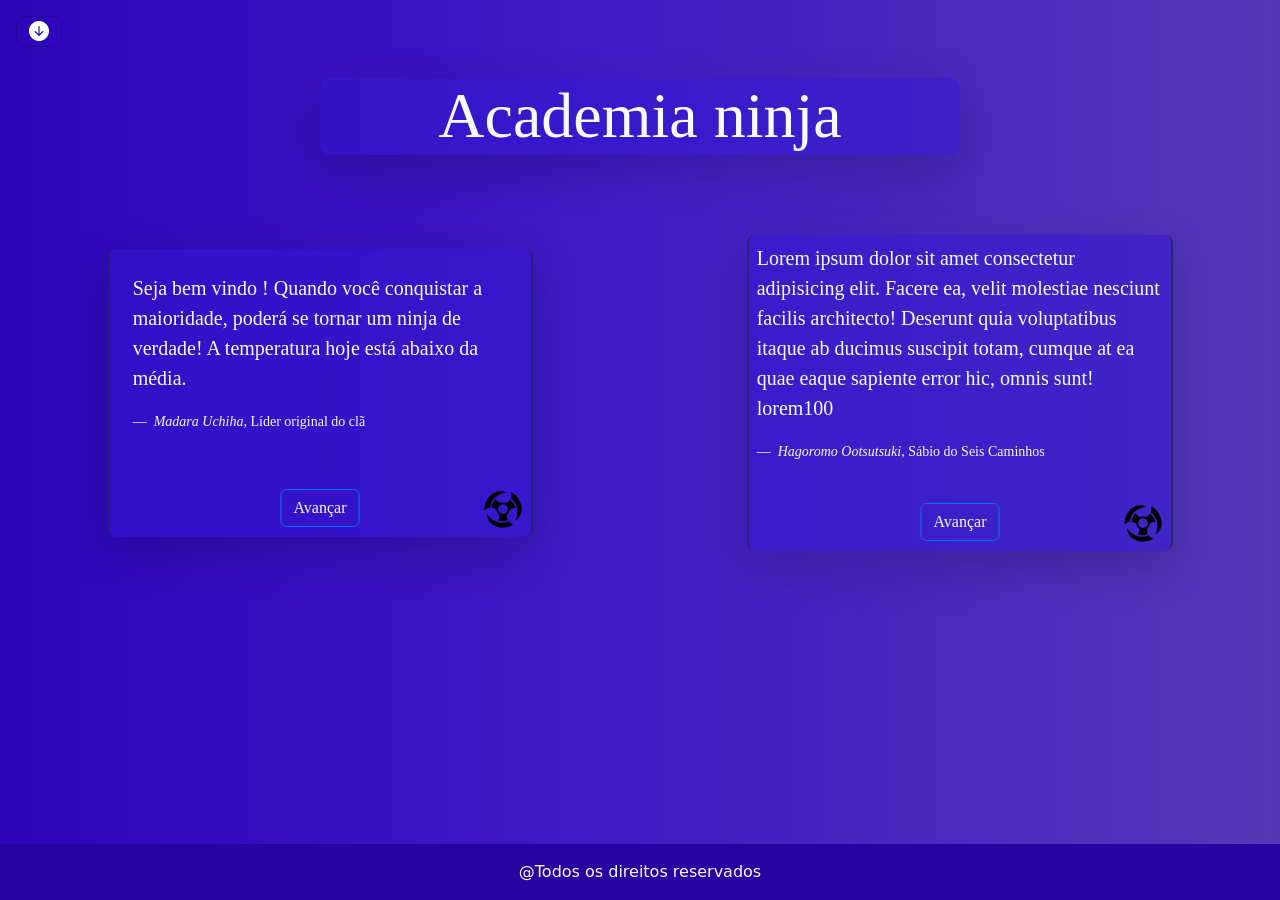
<file: index.html>
<!DOCTYPE html>
<html lang="pt-br">

<head>
    <meta charset="UTF-8">
    <meta name="viewport" content="width=device-width, initial-scale=1.0">
    <title>Homepage</title>
    <link rel="stylesheet" href="style.css">
    <link rel="stylesheet" href="node_modules/bootstrap/dist/css/bootstrap.min.css">
    <!-- <link href="https://cdn.jsdelivr.net/npm/bootstrap@5.0.2/dist/css/bootstrap.min.css" rel="stylesheet"
        integrity="sha384-EVSTQN3/azprG1Anm3QDgpJLIm9Nao0Yz1ztcQTwFspd3yD65VohhpuuCOmLASjC" crossorigin="anonymous">
    <script src="https://cdn.jsdelivr.net/npm/bootstrap@5.0.2/dist/js/bootstrap.bundle.min.js"
        integrity="sha384-MrcW6ZMFYlzcLA8Nl+NtUVF0sA7MsXsP1UyJoMp4YLEuNSfAP+JcXn/tWtIaxVXM"
        crossorigin="anonymous"></script> -->
    <link rel="stylesheet" href="https://cdn.jsdelivr.net/npm/bootstrap-icons@1.11.3/font/bootstrap-icons.css">
    <script src="https://code.jquery.com/jquery-3.7.1.js"
        integrity="sha256-eKhayi8LEQwp4NKxN+CfCh+3qOVUtJn3QNZ0TciWLP4=" crossorigin="anonymous"></script>
</head>

<body>

    <nav class="navbar bg-body-trasparent">
        <div class="container-fluid">
            <a class="navbar-brand" href="#"></a>
            <button class="navbar-toggler position-absolute top-0 start-0 mt-3 ms-3" type="button"
                data-bs-toggle="offcanvas" data-bs-target="#offcanvasNavbar" aria-controls="offcanvasNavbar"
                aria-label="Toggle navigation">
                <i class="bi-arrow-down-circle-fill" style="color: white"></i>
            </button>
            <div class="offcanvas offcanvas-start bg-transparent" tabindex="-1" id="offcanvasNavbar"
                aria-labelledby="offcanvasNavbarLabel">
                <div class="offcanvas-header">
                    <h5 class="offcanvas-title text-light" id="offcanvasNavbarLabel">Menu</h5>
                    <button type="button" class="btn-close bg-light" data-bs-dismiss="offcanvas"
                        aria-label="Close"></button>
                </div>

                <div class="offcanvas-body">
                    <ul class="navbar-nav justify-content-end flex-grow-1 pe-3">
                        <li class="nav-item">
                            <a class="nav-link active text-light" data-bs-toggle="modal" data-bs-target="#exampleModal"
                                aria-current="page" href="#">
                                Conheça-nos </a>
                        </li>
                        <li class="nav-item">
                            <a class="nav-link active text-light" aria-current="page" href="#">Home</a>
                        </li>
                        <li class="nav-item">
                            <a class="nav-link text-light" href="/sobrevc/sobrevc.html">Sobre você</a>
                        </li>
                        <li class="nav-item dropdown">
                            <a class="nav-link dropdown-toggle text-light" href="#" role="button"
                                data-bs-toggle="dropdown" aria-expanded="false">
                                Dropdown
                            </a>
                            <ul class="dropdown-menu bg-transparent">
                                <li><a class="dropdown-item text-light" href="/Form/form.html">Formulário</a></li>
                                <li><a class="dropdown-item text-light" href="#">Another action</a></li>
                                <li><a class="dropdown-item text-light" href="#">Something else here</a></li>
                            </ul>
                        </li>
                        <ul class="list-inline">
                            <li class="nav-item list-inline-item">
                                <a class="nav-link text-light bi-instagram list-inline-item me-2"
                                    href="https://www.instagram.com/" role="button" data-bs-toggle=""
                                    aria-expanded="false">
                                </a>
                            </li>
                            <li class="nav-item list-inline-item">
                                <a class="nav-link text-light bi-twitter-x list-inline-item me-2"
                                    href="https://x.com/home" role="button" data-bs-toggle="" aria-expanded="false">
                                </a>
                            </li>
                            <li class="nav-item list-inline-item">
                                <a class="nav-link text-light bi-whatsapp list-inline-item me-2"
                                    href="https://web.whatsapp.com/" role="button" data-bs-toggle=""
                                    aria-expanded="false">
                                </a>
                            </li>
                        </ul>
                    </ul>
                    <form class="d-flex mt-3" role="search">
                        <input class="form-control me-2" type="search" placeholder="Search" aria-label="Search">
                        <button class="btn btn-light btn-outline-primary" type="submit">Search</button>
                    </form>
                </div>
            </div>
        </div>
    </nav>

    <br><br>

    <div class="text-center shadow-lg col-xxl-6 mx-xxl-auto mt-xxl-1 col-xl-6 mx-xl-auto mt-xl-1 col-lg-6 mx-lg-auto mt-lg-1 col-md-6 mx-md-auto mt-md-1 
        col-sm-8 mx-sm-auto mt-sm-1 col-10 mt-3 mx-auto"
        style="background-color: rgb(50, 22, 211, 0.5); border-radius: 10px;">
        <h1 class="display-3 text-light text-center" style="font-family: fantasy;">Academia ninja</h1>
    </div>

    <br><br><br>

    <div class="container-fluid">
        <div class="row">
            <div
                class="border-dark border-2 border-opacity-50 border-start border-end rounded-2 shadow-lg p-4 p-sm-3 p-md-2 text-light justify-content-center rounded-3 col-9 mx-auto my-auto col-sm-9 mx-sm-auto col-md-8 mx-md-auto col-lg-4 mx-lg-auto col-xl-4 mx-xl-auto col-xxl-4 mx-xxl-auto"
                style="background-color:  rgb(50, 22, 211, 0.5); max-width: 480px; font-family: fantasy;">
                <figure class="text-center text-sm-center text-md-start p-3">
                    <blockquote class="blockquote" cite="Madara Uchiha">
                        Seja bem vindo <span id="name"></span>! <span id="texto"></span> A temperatura hoje está <span
                            class="" id="temperatura"></span>. <p class="" id="cla"></p>
                    </blockquote>
                    <figcation class="blockquote-footer text-light">
                        <cite>Madara Uchiha</cite>, Líder original do clã
                    </figcation>
                </figure> <br>
                <div class="position-relative bottom-0 start-50 translate-middle-x text-light btn btn-outline-primary">
                    Avançar
                </div>
                <img src="img/shuriken.svg" alt="" class="img-fluid float-end">
            </div>

            <div
                class="border-dark border-2 border-opacity-50 border-start border-end rounded-2 shadow-lg p-3 p-sm-3 p-md-2 text-light justify-content-center rounded-3 col-9 my-2 mx-auto my-auto col-sm-9 m-sm-auto col-md-8 m-md-auto col-lg-4 m-lg-auto col-xl-4 m-xl-auto col-xxl-4 m-xxl-auto"
                style="background-color:  rgb(50, 22, 211, 0.5); max-width: 480px; font-family: fantasy;">
                <figure class="text-center text-sm-center text-md-start">
                    <blockquote class="blockquote" cite="Madara Uchiha">
                        Lorem ipsum dolor sit amet consectetur adipisicing elit. Facere ea, velit molestiae nesciunt
                        facilis
                        architecto! Deserunt quia voluptatibus itaque ab ducimus suscipit totam, cumque at ea quae
                        eaque
                        sapiente error hic, omnis sunt! lorem100
                    </blockquote>
                    <figcation class="blockquote-footer text-light">
                        <cite>Hagoromo Ootsutsuki</cite>, Sábio do Seis Caminhos
                    </figcation>
                </figure><br>
                <div class="position-relative bottom-0 start-50 translate-middle-x text-light btn btn-outline-primary">
                    Avançar
                </div>
                <img src="img/shuriken.svg" alt="" class="img-fluid float-end">

            </div>
        </div>
    </div>
    <!-- Modal -->
    <div class="modal fade" id="exampleModal" tabindex="-1" aria-labelledby="exampleModalLabel" aria-hidden="true">
        <div class="modal-dialog">
            <div class="modal-content">
                <div class="modal-header">
                    <h5 class="modal-title" id="exampleModalLabel">Infos pessoais</h5>
                    <button type="button" class="btn-close" data-bs-dismiss="modal" aria-label="Close"></button>
                </div>
                <div class="modal-body">
                    Somos da família Wasabi, seja bem vindo ao clan!
                </div>
                <div class="modal-footer">
                    <button type="button" class="btn btn-secondary" data-bs-dismiss="modal">Fechar</button>
                </div>
            </div>
        </div>
    </div>

    <footer class="p-3 fixed-bottom text-center text-light" style="background-color: #2604a1;">@Todos os direitos
        reservados</footer>
    <div d-block style="height: 56px"></div>

    <script src="/node_modules/bootstrap/dist/js/bootstrap.bundle.min.js"></script>
    <script src="script.js"></script>
    


</body>

</html>
</file>
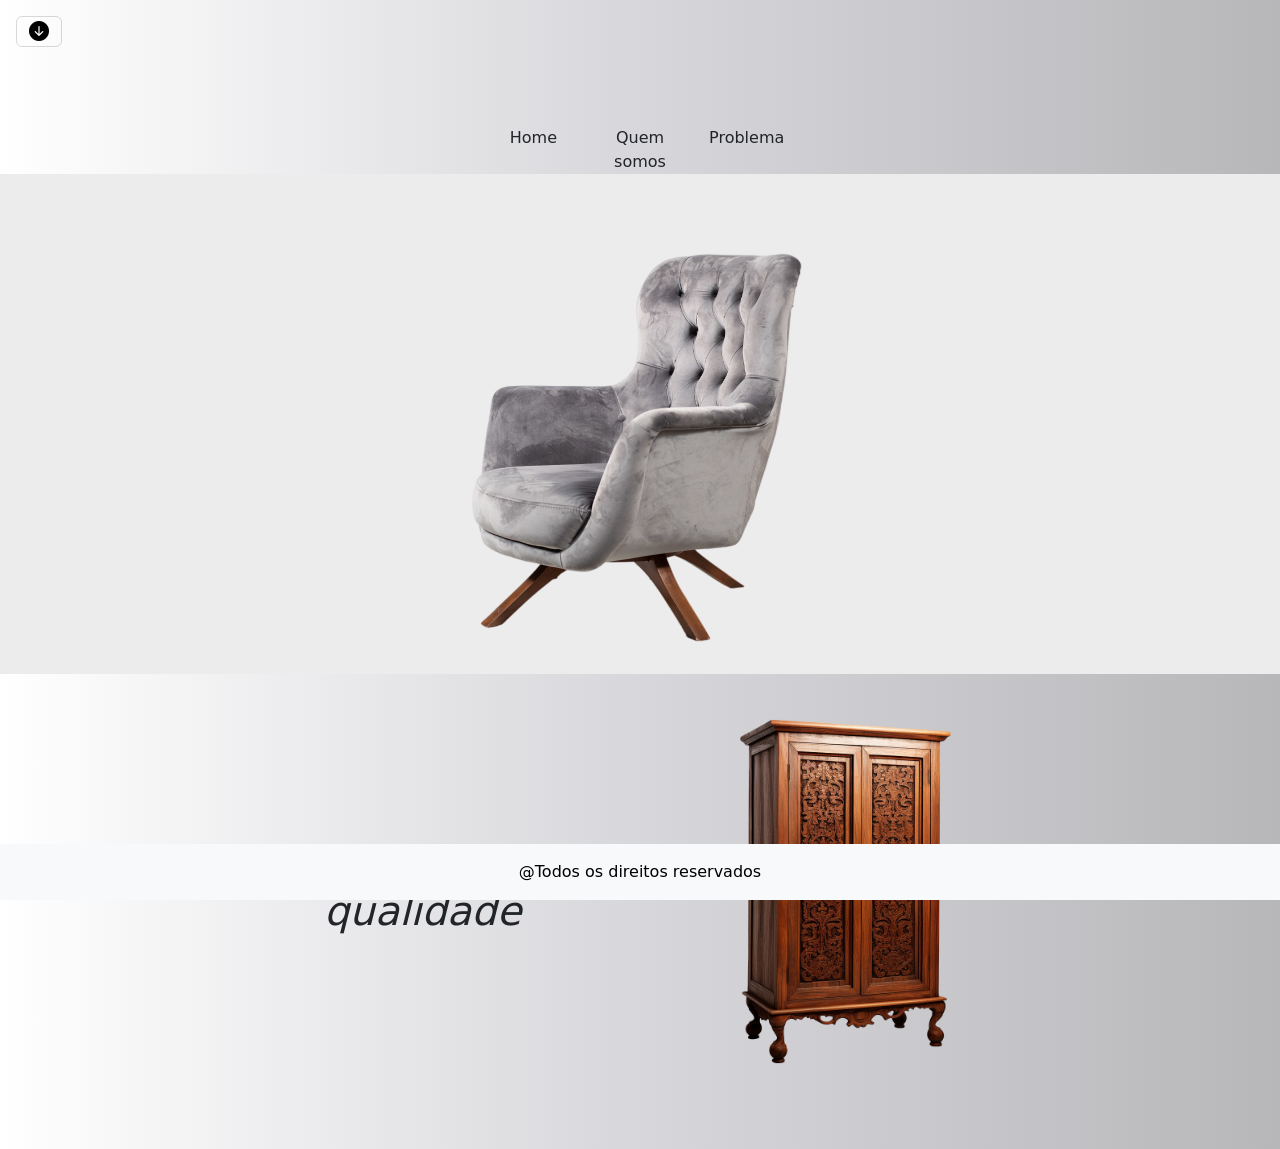
<file: Home/index.html>
<!DOCTYPE html>
<html lang="pt-br">

<head>
    <meta charset="UTF-8">
    <meta name="viewport" content="width=device-width, initial-scale=1.0">
    <title>Homepage</title>
    <link rel="stylesheet" href="/Home/style.css">
    <link rel="stylesheet" href="/node_modules/bootstrap/dist/css/bootstrap.min.css">
    <!-- <link href="https://cdn.jsdelivr.net/npm/bootstrap@5.0.2/dist/css/bootstrap.min.css" rel="stylesheet"
        integrity="sha384-EVSTQN3/azprG1Anm3QDgpJLIm9Nao0Yz1ztcQTwFspd3yD65VohhpuuCOmLASjC" crossorigin="anonymous">
    <script src="https://cdn.jsdelivr.net/npm/bootstrap@5.0.2/dist/js/bootstrap.bundle.min.js"
        integrity="sha384-MrcW6ZMFYlzcLA8Nl+NtUVF0sA7MsXsP1UyJoMp4YLEuNSfAP+JcXn/tWtIaxVXM"
        crossorigin="anonymous"></script> -->
    <link rel="stylesheet" href="https://cdn.jsdelivr.net/npm/bootstrap-icons@1.11.3/font/bootstrap-icons.css">
    <script src="https://code.jquery.com/jquery-3.7.1.js"
        integrity="sha256-eKhayi8LEQwp4NKxN+CfCh+3qOVUtJn3QNZ0TciWLP4=" crossorigin="anonymous"></script>
</head>

<body>

    <nav class="navbar bg-body-trasparent sticky-top">
        <div class="container-fluid">
            <a class="navbar-brand" href="#"></a>
            <button class="navbar-toggler position-absolute top-0 start-0 mt-3 ms-3" type="button"
                data-bs-toggle="offcanvas" data-bs-target="#offcanvasNavbar" aria-controls="offcanvasNavbar"
                aria-label="Toggle navigation">
                <i class="bi-arrow-down-circle-fill" style="color: black"></i>
            </button>
            <div class="offcanvas offcanvas-start bg-transparent" tabindex="-1" id="offcanvasNavbar"
                aria-labelledby="offcanvasNavbarLabel">
                <div class="offcanvas-header">
                    <h5 class="offcanvas-title text-light" id="offcanvasNavbarLabel">Menu</h5>
                    <button type="button" class="btn-close bg-light" data-bs-dismiss="offcanvas"
                        aria-label="Close"></button>
                </div>

                <div class="offcanvas-body">
                    <ul class="navbar-nav justify-content-end flex-grow-1 pe-3">
                        <li class="nav-item">
                            <a class="nav-link active text-light" data-bs-toggle="modal" data-bs-target="#exampleModal"
                                aria-current="page" href="#">
                                Conheça-nos </a>
                        </li>
                        <li class="nav-item">
                            <a class="nav-link active text-light" aria-current="page" href="#">Home</a>
                        </li>
                        <li class="nav-item">
                            <a class="nav-link text-light" href="/sobrevc/sobrevc.html">Sobre você</a>
                        </li>
                        <li class="nav-item dropdown">
                            <a class="nav-link dropdown-toggle text-light" href="#" role="button"
                                data-bs-toggle="dropdown" aria-expanded="false">
                                Dropdown
                            </a>
                            <ul class="dropdown-menu bg-transparent">
                                <li><a class="dropdown-item text-light" href="/Form/form.html">Formulário</a></li>
                                <li><a class="dropdown-item text-light" href="#">Another action</a></li>
                                <li><a class="dropdown-item text-light" href="#">Something else here</a></li>
                            </ul>
                        </li>
                        <ul class="list-inline">
                            <li class="nav-item list-inline-item">
                                <a class="nav-link text-light bi-instagram list-inline-item me-2"
                                    href="https://www.instagram.com/" role="button" data-bs-toggle=""
                                    aria-expanded="false">
                                </a>
                            </li>
                            <li class="nav-item list-inline-item">
                                <a class="nav-link text-light bi-twitter-x list-inline-item me-2"
                                    href="https://x.com/home" role="button" data-bs-toggle="" aria-expanded="false">
                                </a>
                            </li>
                            <li class="nav-item list-inline-item">
                                <a class="nav-link text-light bi-whatsapp list-inline-item me-2"
                                    href="https://web.whatsapp.com/" role="button" data-bs-toggle=""
                                    aria-expanded="false">
                                </a>
                            </li>
                        </ul>
                    </ul>
                    <form class="d-flex mt-3" role="search">
                        <input class="form-control me-2" type="search" placeholder="Search" aria-label="Search">
                        <button class="btn btn-light btn-outline-primary" type="submit">Search</button>
                    </form>
                </div>
            </div>
        </div>
    </nav>

    <div class="container-fluid" style="margin-top: 100px;">
        <div class="row justify-content-center">
            <a href="#" class="col-12 col-sm-12 col-md-2 col-lg-1 text-center text-decoration-none text-dark">Home</a>
            <a href="#"
                class="col-12 col-sm-12 col-md-2 col-lg-1 text-center text-sm-center text-decoration-none text-dark">Quem
                somos</a>
            <a href="#"
                class="col-12 col-sm-12 col-md-2 col-lg-1 text-center text-sm-center text-decoration-none text-dark">Problema</a>
        </div>
    </div>

    <div class="container-fluid" style="background-color: #ececec;">
        <div class="row justify-content-center">
            <img src="/img/poltrona.png" alt="" class="mx-auto img-fluid" style="height: 500px; max-width: 400px;">
        </div>
    </div>

    <div class="container-fluid bg-transparent mt-3">
        <div class="row justify-content-center gap-lg-2">
            <div class="row justify-content-center align-content-center col-10 col-sm-10 col-md-5 col-lg-4 h1 fst-italic text-center">Móveis de qualidade</div>
            <img class="img-fluid col-10 col-sm-10 col-md-5 col-lg-4" src="/img/armario.png" alt="armário">
        </div>
    </div>

    <!-- Modal -->
    <div class="modal fade" id="exampleModal" tabindex="-1" aria-labelledby="exampleModalLabel" aria-hidden="true">
        <div class="modal-dialog">
            <div class="modal-content">
                <div class="modal-header">
                    <h5 class="modal-title" id="exampleModalLabel">Infos pessoais</h5>
                    <button type="button" class="btn-close" data-bs-dismiss="modal" aria-label="Close"></button>
                </div>
                <div class="modal-body">
                    Somos da família Wasabi, seja bem vindo ao clan!
                </div>
                <div class="modal-footer">
                    <button type="button" class="btn btn-secondary" data-bs-dismiss="modal">Fechar</button>
                </div>
            </div>
        </div>
    </div>

    <footer class="p-3 fixed-bottom text-center text-bg-light" style="background-color: #cfcecf;">@Todos os direitos
        reservados</footer>
    <div d-block style="height: 56px;"></div>

    <script src="/node_modules/bootstrap/dist/js/bootstrap.bundle.min.js"></script>
    <!--<script src="script.js"></script>-->



</body>

</html>
</file>
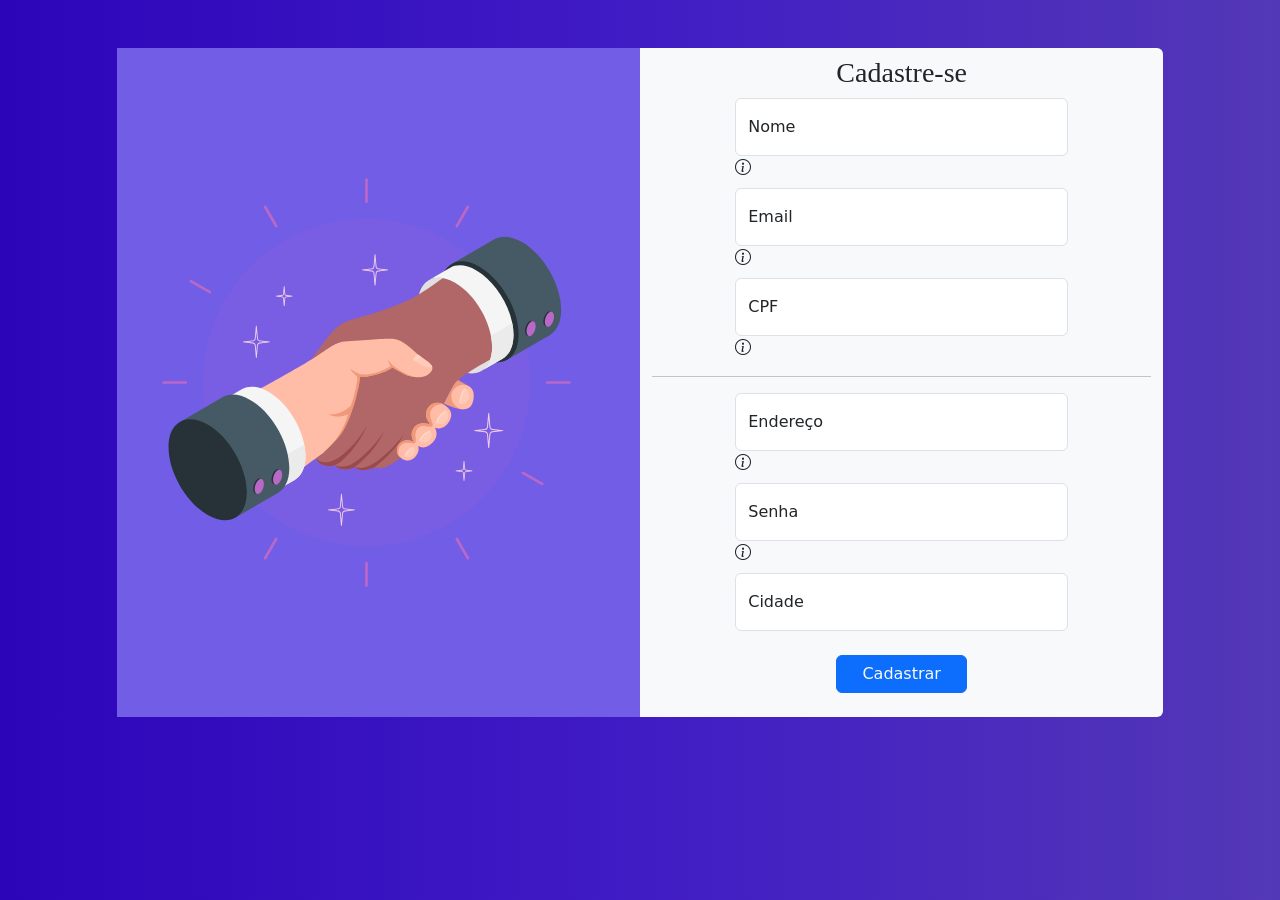
<file: Cadastro/Cadastro.html>
<!DOCTYPE html>
<html lang="pt-br">

<head>
    <meta charset="UTF-8">
    <meta name="viewport" content="width=device-width, initial-scale=1.0">
    <title>Cadastro</title>
    <link rel="stylesheet" href="cadastro.css">
    <link rel="stylesheet" href="/node_modules/bootstrap/dist/css/bootstrap.min.css">
    <link rel="stylesheet" href="https://cdn.jsdelivr.net/npm/bootstrap-icons@1.11.3/font/bootstrap-icons.css">
    <link rel="stylesheet" href="https://fonts.googleapis.com/css?family=Sofia">
</head>

<body>

    <div class="container-fluid">
        <div class="row col-12 col-sm-12 col-md-10 mx-auto bg-light mt-5 border-0 rounded-2">
            <div class="row col-12 col-sm-12 col-md-6 mx-auto  fst-normal text-center"
                style="background-color:  rgba(113, 93, 230);">
                <div class="row align-items-center">
                    <img src="/img/cadastro.svg" class="img-fluid" style="max-height: 500px;"></img>
                </div>
            </div>
            <div class="col-12 col-sm-12 col-md-6">
                <form action="" method="" class="needs-validation" novalidate>
                    <div class="text-center mt-2 mb-2">
                        <div class="h3" style="font-family: fantasy;">Cadastre-se</div>
                    </div>
                    <div class="form-floating col-10 col-md-8 mx-auto mt-2 mb-2">
                        <input type="text" name="" id="nome" class="form-control" placeholder=" " required>
                        <label for="nome" class="form-label">Nome</label>
                        <div class="invalid-feedback">Você deve informar o nome</div>
                        <div class="valid-feedback">Nome válido</div>
                        <i class="bi-info-circle" data-bs-toggle="collapse" data-bs-target="#campo1">
                            <div class="collapse" id="campo1">
                                <p>Escreva seu nome completo</p>
                            </div>
                        </i>
                    </div>
                    <div class="form-floating col-10 col-md-8 mx-auto mb-2">
                        <input type="email" name="" id="email" class="form-control" placeholder=" " required>
                        <label for="email" class="form-label">Email</label>
                        <div class="invalid-feedback">Você deve informar o email</div>
                        <div class="valid-feedback">Email válido</div>
                        <i class="bi-info-circle" data-bs-toggle="collapse" data-bs-target="#campo2">
                            <div class="collapse" id="campo2">
                                <p>Exemplo: guilherme123@gmail.com</p>
                            </div>
                        </i>
                    </div>
                    <div class="form-floating col-10 col-md-8 mx-auto">
                        <input type="text" name="" id="cpf" class="form-control" placeholder=" " pattern="[0-9]{8}"
                            required>
                        <label for="cpf" class="form-label">CPF</label>
                        <div class="invalid-feedback">CPF inválido</div>
                        <div class="valid-feedback">CPF válido</div>
                        <i class="bi-info-circle" data-bs-toggle="collapse" data-bs-target="#campo3">
                            <div class="collapse" id="campo3">
                                <p>Exemplo: 01965144608</p>
                            </div>
                        </i>
                    </div>
                    <hr>
                    <div class="form-floating col-10 col-md-8 col-lg-8 mx-auto mb-2">
                        <input type="text" name="" id="endereco" class="form-control" placeholder=" " required>
                        <label for="endereco" class="form-label">Endereço</label>
                        <div class="invalid-feedback">Endereço inválido</div>
                        <div class="valid-feedback">Endereço válido</div>
                        <i class="bi-info-circle" data-bs-toggle="collapse" data-bs-target="#campo4">
                            <div class="collapse" id="campo4">
                                <p>Exemplo: Rua dos Hoitacazes, 1000, Santa Cruz</p>
                            </div>
                        </i>
                    </div>
                    <div class="form-floating col-10 col-md-8 col-lg-8 mb-2 mx-auto">
                        <input type="password" name="" id="senha" class="form-control" pattern="{10}" placeholder=" "
                            required>
                        <label for="senha" class="form-label">Senha</label>
                        <div class="invalid-feedback">Endereço inválido</div>
                        <div class="valid-feedback">Endereço válido</div>
                        <i class="bi-info-circle" data-bs-toggle="collapse" data-bs-target="#campo5">
                            <div class="collapse" id="campo5">
                                <p>Deve conter algarismos, caracteres especiais, letras. 10 ao todo.</p>
                            </div>
                        </i>
                    </div>
                    <div class="form-floating col-10 col-md-8 col-lg-8 mb-4 mx-auto">
                        <input type="" name="" list="cidades" id="senha" class="form-control" placeholder=" " required>
                        <label for="senha" class="form-label">Cidade</label>
                        <datalist id="cidades">
                            <option value="Cidade 1"></option>
                            <option value="Cidade 2"></option>
                            <option value="Cidade 3"></option>
                            <option value="Cidade 4"></option>
                            <option value="Cidade 5"></option>
                            <option value="Cidade 6"></option>
                            <option value="Cidade 7"></option>
                            <option value="Cidade 8"></option>
                            <option value="Cidade 9"></option>
                            <option value="Cidade 10"></option>
                        </datalist>
                    </div>
                    <div class="row justify-content-center">
                        <button type="submit" class="btn btn-primary text-light mb-4 col-5 col-sm-5 col-sm-5 col-md-4 col-lg-3" href="">Cadastrar</button>
                    </div>
                </form>
            </div>
        </div>
    </div>

    <script src="/node_modules/bootstrap/dist/js/bootstrap.bundle.min.js"></script>
        <script>
        // Example starter JavaScript for disabling form submissions if there are invalid fields
        (function () {
            'use strict'

            // Fetch all the forms we want to apply custom Bootstrap validation styles to
            var forms = document.querySelectorAll('.needs-validation')

            // Loop over them and prevent submission
            Array.prototype.slice.call(forms)
                .forEach(function (form) {
                    form.addEventListener('submit', function (event) {
                        if (!form.checkValidity()) {
                            event.preventDefault()
                            event.stopPropagation()
                        }

                        form.classList.add('was-validated')
                    }, false)
                })
        })()
    </script>
</body>

</html>
</file>
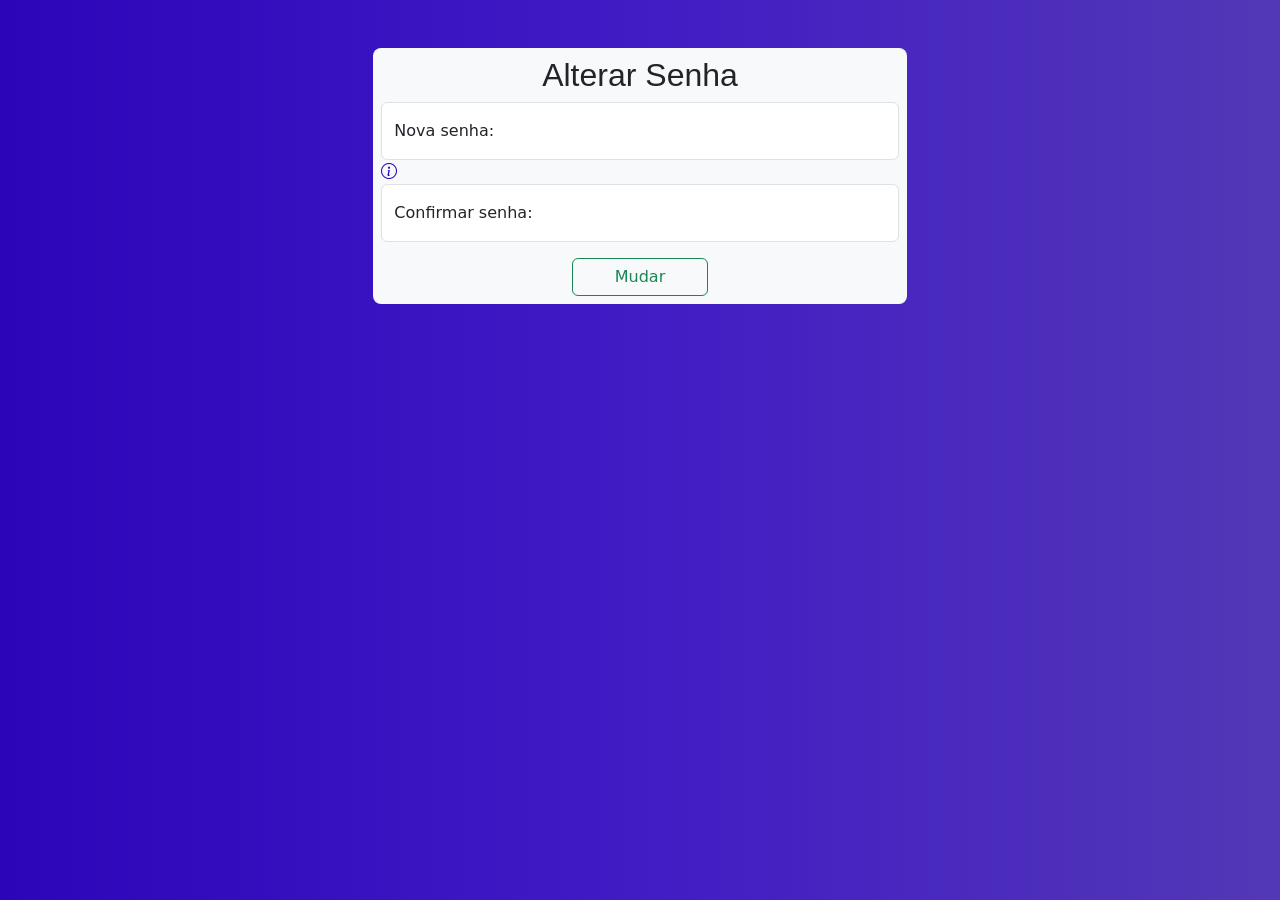
<file: esqueciSenha/edit.html>
<!DOCTYPE html>
<html lang="pt-br">

<head>
    <meta charset="UTF-8">
    <meta name="viewport" content="width=device-width, initial-scale=1.0">
    <title>Edit</title>
    <link rel="stylesheet" href="edit.css">
    <link rel="stylesheet" href="/node_modules/bootstrap/dist/css/bootstrap.min.css">
    <link rel="stylesheet" href="https://cdn.jsdelivr.net/npm/bootstrap-icons@1.11.3/font/bootstrap-icons.css">

</head>

<body>
    <div class="container-fluid">
        <div class="row justify-content-center mt-5">
            <form action="" class="needs-validation col-10 col-sm-8 col-md-7 col-lg-5 p-2 bg-light rounded-3"
                novalidate>
                <legend class="text-center h2"
                    style="font-family: 'Gill Sans', 'Gill Sans MT', Calibri, 'Trebuchet MS', sans-serif;">Alterar Senha
                </legend>
                <div class="form-floating">
                    <input type="password" class="form-control" placeholder=" " id="senha" pattern="{10}" required>
                    <label for="senha" class="form-label">Nova senha:</label>
                    <div class="invalid-feedback">Formato inválido</div>
                    <div class="valid-feedback">Formato válido</div>
                    <i class="bi-info-circle" data-bs-toggle="collapse" data-bs-target="#campo1"
                        style="color: #2c05b9;">
                        <div class="collapse" id="campo1">
                            <p>Exemplo: 2001Guib!</p>
                        </div>
                    </i>
                </div>
                <div class="form-floating mb-3">
                    <input type="password" class="form-control" placeholder=" " id="senhaConfirma" pattern="{10}"
                        required>
                    <label for="senhaConfirma" class="form-label">Confirmar senha:</label>
                </div>
                <div class="row justify-content-center">
                    <button class="btn btn-outline-success col-5 col-sm-5 col-md-3 col-lg-3"
                        type="submit">Mudar</button>
                </div>
            </form>
        </div>
    </div>

    <script src="/node_modules/bootstrap/dist/js/bootstrap.bundle.min.js"></script>
    <script>
        // Example starter JavaScript for disabling form submissions if there are invalid fields
        (function () {
            'use strict'

            // Fetch all the forms we want to apply custom Bootstrap validation styles to
            var forms = document.querySelectorAll('.needs-validation')

            // Loop over them and prevent submission
            Array.prototype.slice.call(forms)
                .forEach(function (form) {
                    form.addEventListener('submit', function (event) {
                        if (!form.checkValidity()) {
                            event.preventDefault()
                            event.stopPropagation()
                        }

                        form.classList.add('was-validated')
                    }, false)
                })
        })()
    </script>
</body>

</html>
</file>
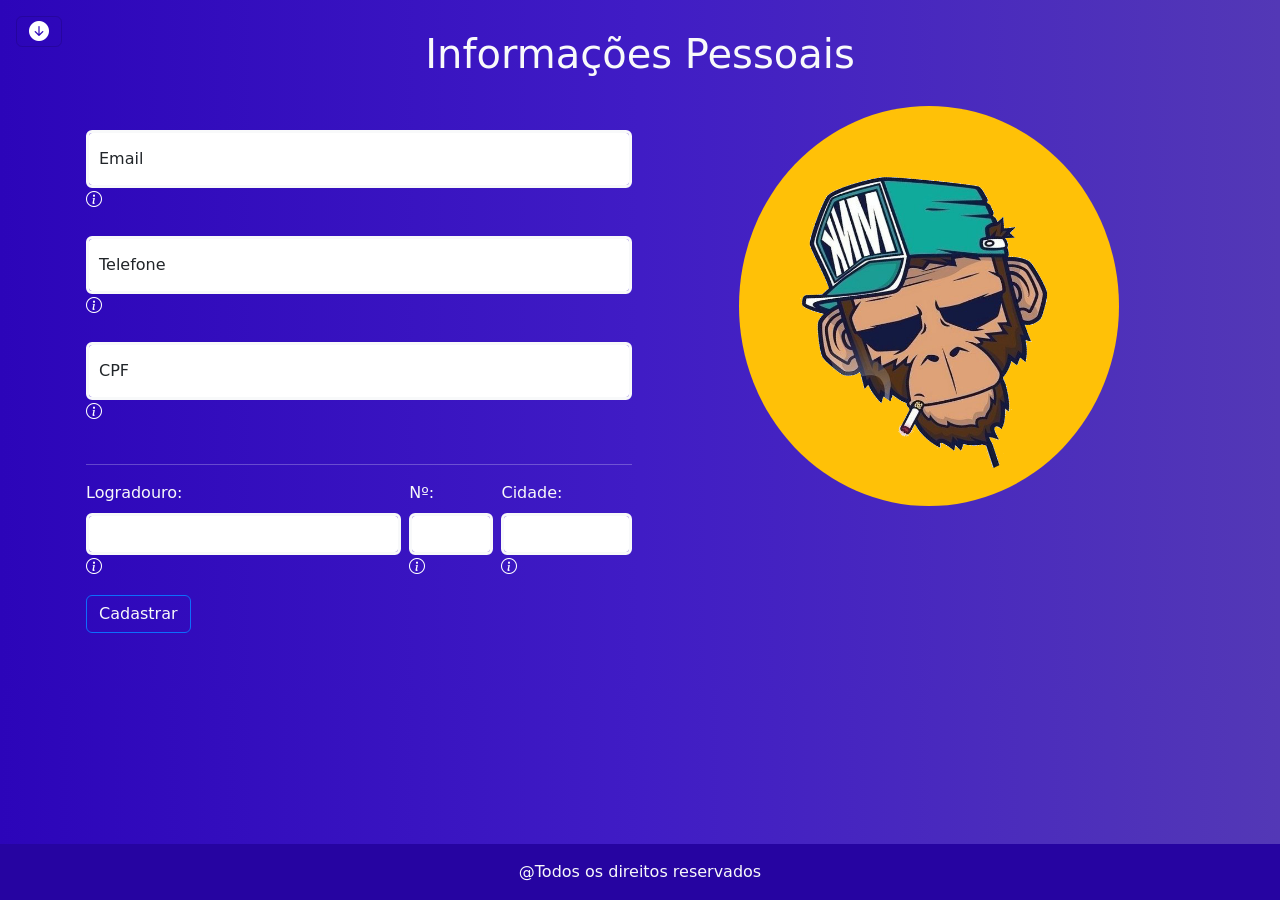
<file: Form/form.html>
<!DOCTYPE html>
<html lang="pt-br">

<head>
    <meta charset="UTF-8">
    <meta name="viewport" content="width=device-width, initial-scale=1.0">
    <title>Formulário</title>
    <link rel="stylesheet" href="style.css">
    <link rel="stylesheet" href="/node_modules/bootstrap/dist/css/bootstrap.min.css">
    <!-- <link href="https://cdn.jsdelivr.net/npm/bootstrap@5.0.2/dist/css/bootstrap.min.css" rel="stylesheet"
        integrity="sha384-EVSTQN3/azprG1Anm3QDgpJLIm9Nao0Yz1ztcQTwFspd3yD65VohhpuuCOmLASjC" crossorigin="anonymous">
    <script src="https://cdn.jsdelivr.net/npm/bootstrap@5.0.2/dist/js/bootstrap.bundle.min.js"
        integrity="sha384-MrcW6ZMFYlzcLA8Nl+NtUVF0sA7MsXsP1UyJoMp4YLEuNSfAP+JcXn/tWtIaxVXM"
        crossorigin="anonymous"></script> -->
    <link rel="stylesheet" href="https://cdn.jsdelivr.net/npm/bootstrap-icons@1.11.3/font/bootstrap-icons.css">
    <script src="https://code.jquery.com/jquery-3.7.1.js"
        integrity="sha256-eKhayi8LEQwp4NKxN+CfCh+3qOVUtJn3QNZ0TciWLP4=" crossorigin="anonymous"></script>
</head>

<body>
    <nav class="navbar bg-body-trasparent">
        <div class="container-fluid">
            <a class="navbar-brand" href="#"></a>
            <button class="navbar-toggler position-absolute top-0 start-0 mt-3 ms-3" type="button"
                data-bs-toggle="offcanvas" data-bs-target="#offcanvasNavbar" aria-controls="offcanvasNavbar"
                aria-label="Toggle navigation">
                <span class="bi-arrow-down-circle-fill" style="color: white;"></span>
            </button>
            <div class="offcanvas offcanvas-start bg-transparent" tabindex="-1" id="offcanvasNavbar"
                aria-labelledby="offcanvasNavbarLabel">
                <div class="offcanvas-header">
                    <h5 class="offcanvas-title text-light" id="offcanvasNavbarLabel">Menu</h5>
                    <button type="button" class="btn-close bg-light" data-bs-dismiss="offcanvas"
                        aria-label="Close"></button>
                </div>

                <div class="offcanvas-body">
                    <ul class="navbar-nav justify-content-end flex-grow-1 pe-3">
                        <li class="nav-item">
                            <a class="nav-link active text-light" data-bs-toggle="modal" data-bs-target="#exampleModal"
                                aria-current="page" href="#">
                                Conheça-nos </a>
                        </li>
                        <li class="nav-item">
                            <a class="nav-link active text-light" aria-current="page" href="/index.html">Home</a>
                        </li>
                        <li class="nav-item">
                            <a class="nav-link text-light" href="/sobrevc/sobrevc.html">Sobre você</a>
                        </li>
                        <li class="nav-item dropdown">
                            <a class="nav-link dropdown-toggle text-light" href="#" role="button"
                                data-bs-toggle="dropdown" aria-expanded="false">
                                Dropdown
                            </a>
                            <ul class="dropdown-menu bg-transparent">
                                <li><a class="dropdown-item text-light" href="form.html">Formulário</a></li>
                                <li><a class="dropdown-item text-light" href="#">Another action</a></li>
                                <li><a class="dropdown-item text-light" href="#">Something else here</a></li>
                            </ul>
                        </li>
                        <ul class="list-inline">
                            <li class="nav-item list-inline-item">
                                <a class="nav-link text-light bi-instagram list-inline-item me-2"
                                    href="https://www.instagram.com/" role="button" data-bs-toggle=""
                                    aria-expanded="false">
                                </a>
                            </li>
                            <li class="nav-item list-inline-item">
                                <a class="nav-link text-light bi-twitter-x list-inline-item me-2"
                                    href="https://x.com/home" role="button" data-bs-toggle="" aria-expanded="false">
                                </a>
                            </li>
                            <li class="nav-item list-inline-item">
                                <a class="nav-link text-light bi-whatsapp list-inline-item me-2"
                                    href="https://web.whatsapp.com/" role="button" data-bs-toggle=""
                                    aria-expanded="false">
                                </a>
                            </li>
                        </ul>
                    </ul>
                    <form class="d-flex mt-3" role="search">
                        <input class="form-control me-2" type="search" placeholder="Search" aria-label="Search">
                        <button class="btn btn-light btn-outline-primary" type="submit">Search</button>
                    </form>
                </div>
            </div>
        </div>
    </nav>

    <!-- Modal -->
    <div class="modal fade" id="exampleModal" tabindex="-1" aria-labelledby="exampleModalLabel" aria-hidden="true">
        <div class="modal-dialog">
            <div class="modal-content">
                <div class="modal-header">
                    <h5 class="modal-title" id="exampleModalLabel">Infos pessoais</h5>
                    <button type="button" class="btn-close" data-bs-dismiss="modal" aria-label="Close"></button>
                </div>
                <div class="modal-body">
                    Somos da família Wasabi, seja bem vindo ao clan!
                </div>
                <div class="modal-footer">
                    <button type="button" class="btn btn-secondary" data-bs-dismiss="modal">Fechar</button>
                </div>
            </div>
        </div>
    </div>

    <div
        class="p-1 col-8 my-5 mx-auto col-sm-7 mx-sm-auto col-md-6 m-sm-auto col-lg-6 m-lg-auto col-xl-5 m-xl-auto display-6 text-center border-3 rounded-3 shadow-md text-light">
        Informações Pessoais</div>

    <div class="container-md">
        <div class="row">
            <div class="col-sm-10 mx-sm-auto col-md-7 mx-md-auto col-lg-6 ms-lg-1 col-xl-6 mx-xl-1">
                <form action="" method="post" class="needs-validation" novalidate>
                    <div class="mt-5 mb-auto form-floating">
                        <input type="email" name="" id="email" class="form-control border border-light border-3"
                            placeholder=" " required>
                        <label for="email" class="label-form">Email</label>
                        <div class="invalid-feedback text-light">Você deve informar o Email</div>
                        <div class="valid-feedback text-light">Email válido</div>
                        <i class="bi-info-circle" data-bs-toggle="collapse" data-bs-target="#alerta"
                            style="color: white;">
                            <div class="collapse" id="alerta">
                                <p>O email deve conter, necessariamente, o @ e letras</p>
                            </div>
                        </i>
                    </div>
                    <br>
                    <div class="mb-auto form-floating">
                        <input type="text" name="" id="phone" class="form-control border border-light border-3"
                            placeholder=" " pattern="[0-9]{8}" required>
                        <label for="phone" class="label-form">Telefone</label>
                        <div class="invalid-feedback text-light">Você deve informar o Telefone</div>
                        <div class="valid-feedback text-light">Telefone válido</div>
                        <i class="bi-info-circle dropdown" data-bs-toggle="collapse" data-bs-target="#alerta2"
                            style="color: white;">
                            <div class="collapse" id="alerta2">
                                <p>O telefone deve conter apenas números</p>
                            </div>
                        </i>
                    </div>
                    <br>
                    <div class="mb-auto form-floating">
                        <input type="text" name="" id="cpf" class="form-control border border-light border-3"
                            placeholder=" " pattern="[0-9]{8}" required>
                        <label for="cpf" class="label-form">CPF</label>
                        <div class="invalid-feedback text-light">Você deve informar o CPF</div>
                        <div class="valid-feedback text-light">CPF válido</div>
                        <i class="bi-info-circle" data-bs-toggle="collapse" data-bs-target="#alerta3"
                            style="color: white;">
                            <div class="collapse" id="alerta3">
                                <p>O CPF deve conter apenas números com um traço como antipenúltimo caracter</p>
                            </div>
                        </i>
                    </div>
                    <br>
                    <hr style="color: white;">
                    <div class="row mb-3 g-2">
                        <div class="col-sm-10 ms-sm-0 col-md-8 ms-md-0 col-lg-7 ms-lg-0">
                            <label for="logradouro" class="form-label text-light">Logradouro:</label>
                            <input type="text" id="logradouro" class="form-control border border-light border-3"
                                required>
                            <div class="invalid-feedback text-light">Você deve informar o logradouro</div>
                            <div class="valid-feedback text-light">Logradouro válido</div>
                            <i class="bi-info-circle" data-bs-toggle="collapse" data-bs-target="#alerta4"
                                style="color: white;">
                                <div class="collapse" id="alerta4">
                                    <p>Informe o nome da rua e do bairro onde mora atualmente</p>
                                </div>
                            </i>
                        </div>
                        <div class="col-2 col-sm-2 col-md-2 col-lg-2">
                            <label for="number" class="form-label text-light">Nº:</label>
                            <input type="text" id="number" class="form-control border border-light border-3"
                                pattern="[0-9]{4}" required>
                            <div class="invalid-feedback text-light">Nº inválido</div>
                            <div class="valid-feedback text-light">Nº válido</div>
                            <i class="bi-info-circle" data-bs-toggle="collapse" data-bs-target="#alerta5"
                                style="color: white;">
                                <div class="collapse" id="alerta5">
                                    <p>O número deve conter 4 dígitos</p>
                                </div>
                            </i>
                        </div>
                        <div class="col-3">
                            <label for="" class="form-label text-light">Cidade:</label>
                            <input type="text" list="cidade" class="form-control border border-light border-3" required>
                            <datalist id="cidade">
                                <option value="Cidade1"></option>
                                <option value="Cidade2"></option>
                                <option value="Cidade3"></option>
                                <option value="Cidade4"></option>
                                <option value="Cidade5"></option>
                                <option value="Cidade6"></option>
                                <option value="Cidade7"></option>
                            </datalist>
                            <div class="invalid-feedback text-light">Você deve informar a cidade</div>
                            <div class="valid-feedback text-light">Cidade válida</div>
                            <i class="bi-info-circle" data-bs-toggle="collapse" data-bs-target="#alerta6"
                                style="color: white;">
                                <div class="collapse" id="alerta6">
                                    <p>Deve ser uma das cidades da lista</p>
                                </div>
                            </i>
                        </div>
                    </div>
                    <button type="submit" id="Editar" class="btn btn-outline-primary text-light"  href="">Cadastrar</button>
                </form>

            </div>
            <img src="/img/user.png" alt=""
                class="img-fluid rounded-circle p-4 bg-warning col-4 mx-auto mt-4 mx-sm-auto mx-md-auto mx-lg-auto mx-xl-auto"
                style="max-height: 400px!important;">
        </div>

    </div>

    </div>

    <footer class="p-3 text-light text-center fixed-bottom" style="background-color: #2604a1;">@Todos os direitos
        reservados</footer>

    <div d-block style="height: 56px"></div>

    <script src="/node_modules/bootstrap/dist/js/bootstrap.bundle.min.js"></script>

    <script>(() => {
            'use strict'

            const forms = document.querySelectorAll('.needs-validation')

            Array.from(forms).forEach(form => {
                form.addEventListener('submit', event => {
                    if (!form.checkValidity()) {
                        event.preventDefault()
                        event.stopPropagation()
                    }

                    form.classList.add('was-validated')
                }, false)
            })
        })()
        $(document).ready(function(){
            $('#cadastro').click(function(){
                var email = $('#email').val();
                var telefone = $('#phone').val();
                var CPF = $('#cpf').val();
                var logradouro = $('#logradouro').val();
                var numero = $('#number').val();
                var cidade = $('#cidade').select();
                localStorage.setItem("email", email);
                localStorage.setItem("telefone", telefone);
                localStorage.setItem("cpf", CPF);
                localStorage.setItem("logradouro", logradouro);
                localStorage.setItem("numero", numero);
                localStorage.setItem("cidade", cidade);
            })
        })


        </script>


</body>

</html>
</file>
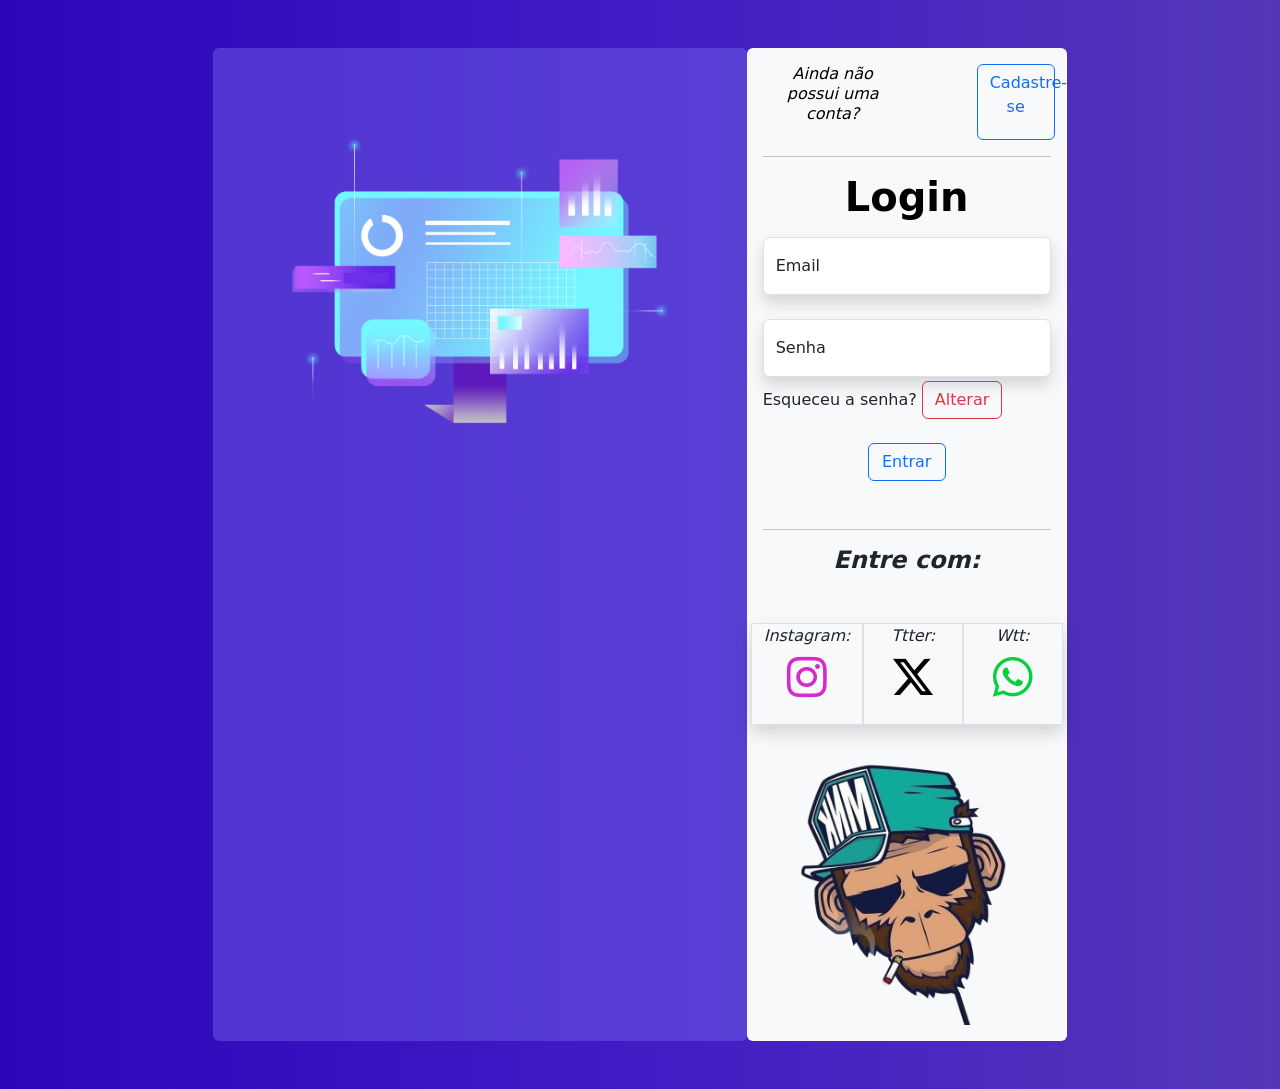
<file: Login/login.html>
<!DOCTYPE html>
<html lang="pt-br">

<head>
    <meta charset="UTF-8">
    <meta name="viewport" content="width=device-width, initial-scale=1.0">
    <title>Login</title>
    <link rel="stylesheet" href="login.css">
    <link rel="stylesheet" href="/node_modules/bootstrap/dist/css/bootstrap.min.css">
    <link rel="stylesheet" href="https://cdn.jsdelivr.net/npm/bootstrap-icons@1.11.3/font/bootstrap-icons.css">
</head>

<body>
    <div class="container-fluid">
        <div class="row justify-content-center mb-5 mt-5">
            <div style="background-color:  rgba(113, 93, 230, 0.5);"
                class=" col-10 col-sm-10 col-md-5 col-lg-5 border border-0 rounded-2">
                <img src="/img/login.png" alt="" class="img-fluid ms-auto ms-sm-auto ms-md-auto p-3 p-lg-5">
            </div>
            <div class="bg-light col-10 col-sm-10 col-md-3 col-lg-3 border border-0 rounded-2 p-3">
                <div class="row">
                    <p
                        class=" lh-sm text-bg-light fs-6 text-sm-start d-inline-block col-md-11 mx-md-auto text-md-center col-lg-6 ms-5 ms-sm-0 ms-md-1 bg-transparent fst-italic">
                        Ainda não possui uma conta?
                    </p>
                    <span class="col-2 d-sm-none d-md-inline-block p-1"></span>
                    <a class="btn btn-outline-primary rounded-2 col-6 col-md-11 col-lg-3 me-lg-2 ms-4 ms-sm-2"
                        href="/Cadastro/Cadastro.html">Cadastre-se</a>
                </div>
                <hr>
                <form class="needs-validation" novalidate>
                    <div class="text-center text-bg-light display-6 fw-bold">Login</div>
                    <div class="form-floating mt-3 mb-4">
                        <input type="email" class="form-control shadow rounded-2" id="email" placeholder=" " required>
                        <label for="email" class="label-form">Email</label>
                        <div class="invalid-feedback text-bg-light">Informe o email</div>
                    </div>
                    <div class="form-floating mb-4">
                        <input type="password" class="form-control shadow rounded-2" id="password" placeholder=" "
                            required>
                        <label for="password" class="label-form">Senha</label>
                        <div class="invalid-feedback text-bg-light">Informe a senha</div>

                        <p class="lh-sm mt-1 text-center text-sm-center text-md-start text-lg-start">Esqueceu a senha? 
                            <a href="/esqueciSenha/edit.html" class="btn btn-outline-danger">Alterar</a>
                        </p>
                    </div>
                    <div class="row justify-content-center mb-5">
                        <button class="btn btn-outline-primary col-6 col-sm-5 col-md-4 col-lg-3 d-block">Entrar</button>
                    </div>
                    <hr>
                    <div class="display-6 fs-4 mb-5 text-center fw-bold fst-italic">
                        Entre com:
                    </div>
                    <div class="row shadow">
                        <div class="col m-auto text-center border border-1 ">
                            <figure class="figure">
                                <figcaption class="figcaption text-center fst-italic d-none d-sm-block">Instagram:
                                </figcaption>
                                <a href=" " class="bi-instagram fs-1 list-inline-item d-inline-block"
                                    style="color: rgba(206, 15, 196, 0.884);"></a>
                            </figure>
                        </div>
                        <div class="col m-auto text-center border border-1 ">
                            <figure class="figure">
                                <figcaption class="figcaption text-center fst-italic d-none d-sm-block">Ttter:
                                </figcaption>
                                <a href=" " class="bi-twitter-x fs-1 list-inline-item d-inline-block"
                                    style="color: black;"></a>
                            </figure>
                        </div>
                        <div class="col m-auto text-center border border-1 ">
                            <figure class="figure">
                                <figcaption class="figcaption text-center fst-italic d-none d-sm-block">Wtt:
                                </figcaption>
                                <a href=" " class="bi-whatsapp fs-1 list-inline-item d-inline-block"
                                    style="color: rgb(11, 206, 60);"></a>
                            </figure>
                        </div>
                    </div>
                    <div class="row justify-content-center">
                        <img src="/img/user.png" alt="" class="img-fluid" style="max-width: 300px; max-height: 300px;">
                    </div>

                </form>
            </div>
        </div>
    </div>
    <script src="/node_modules/bootstrap/dist/js/bootstrap.bundle.min.js"></script>
    <script>
        (() => {
            'use strict'

            const forms = document.querySelectorAll('.needs-validation')

            Array.from(forms).forEach(form => {
                form.addEventListener('submit', event => {
                    if (!form.checkValidity()) {
                        event.preventDefault()
                        event.stopPropagation()
                    }

                    form.classList.add('was-validated')
                }, false)
            })
        })()
    </script>
</body>

</html>
</file>
<file: style.css>
body {
    background: linear-gradient(to right, #2c05b9 0%, #401cc5 50%, #5338b6 100%);
}


li {
    margin-right: 5px;
    text-decoration: none;
}

.frente {
    position: relative;
}


.container-fluid {
    z-index: 1;
}

.container {
    z-index: 1;
}

.h300 {
    max-height: 450px;  
    font-family: fantasy;
}

img {
    max-width: 40px;
    max-height: 40px;
}
</file>
<file: Home/style.css>
body {
    background: linear-gradient(to right, #ffffff 0%, #d7d6da 50%, #b7b6b9 100%);
}


li {
    margin-right: 5px;
    text-decoration: none;
}

.frente {
    position: relative;
}


.container-fluid {
    z-index: 1;
}

.container {
    z-index: 1;
}

.h300 {
    max-height: 450px;  
    font-family: fantasy;
}
</file>
<file: Cadastro/cadastro.css>
body {
    background: linear-gradient(to right, #2c05b9 0%, #401cc5 50%, #5338b6 100%);
}
</file>
<file: esqueciSenha/edit.css>
body{
    background: linear-gradient(to right, #2c05b9 0%, #401cc5 50%, #5338b6 100%)
}
</file>
<file: Form/style.css>
body {
    background: linear-gradient(to right, #2c05b9 0%, #401cc5 50%, #5338b6 100%);
}
</file>
<file: Login/login.css>
body {
    background: linear-gradient(to right, #2c05b9 0%, #401cc5 50%, #5338b6 100%);
}
</file>
